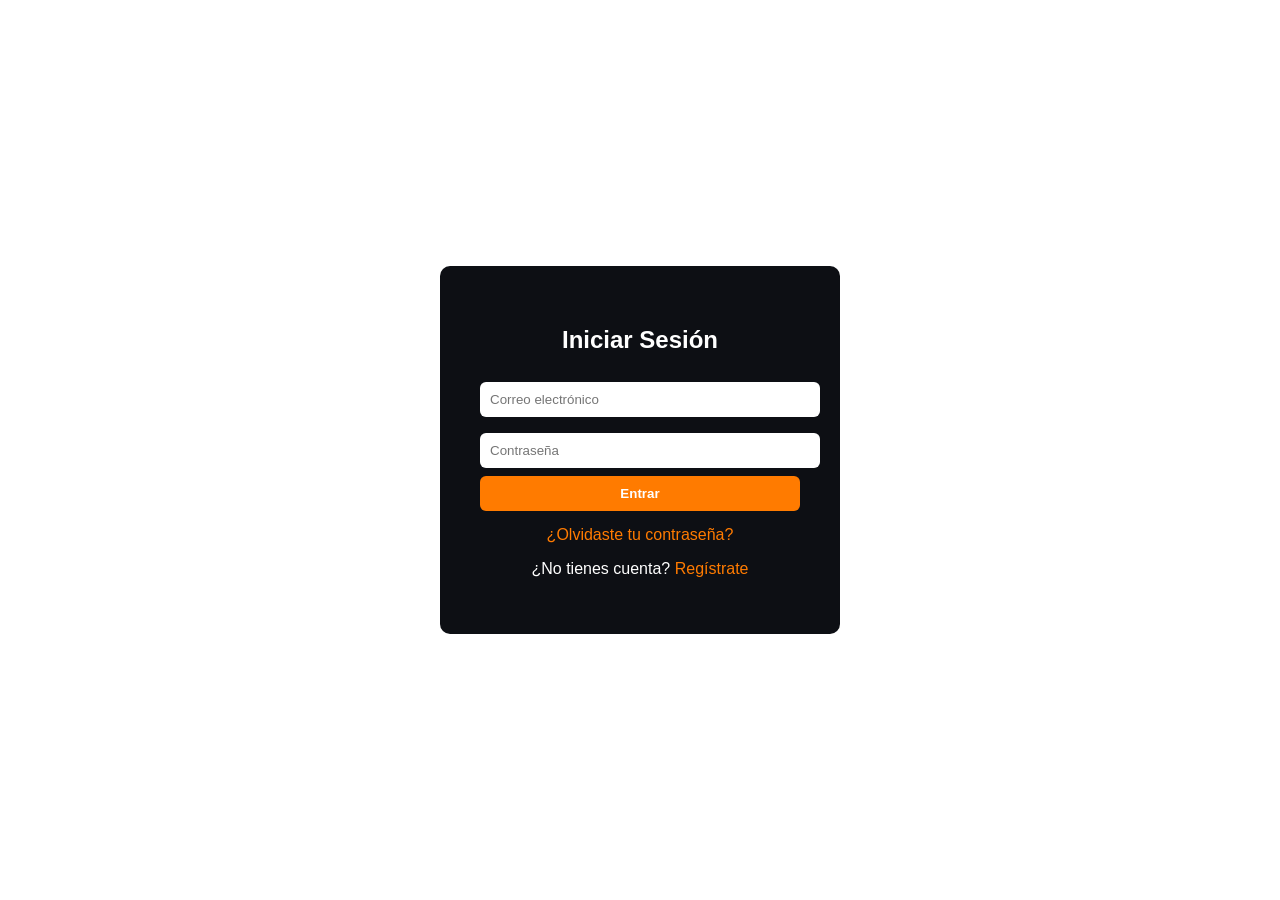
<file: carrito.html>
<!DOCTYPE html>
<html lang="es">
<head>
    <meta charset="UTF-8">
    <meta name="viewport" content="width=device-width, initial-scale=1.0">
    <title>Carrito - ZHANG Market</title>
    <link rel="stylesheet" href="carrito.css">
</head>
<body>

<div class="carrito-container">
    <h2>Mi Carrito</h2>

    <div id="listaCarrito"></div>

    <h3>Total: $<span id="total"></span></h3>

    <button class="btn" onclick="vaciarCarrito()">Vaciar carrito</button>
    <button class="btn comprar" onclick="comprar()">Comprar</button>
</div>

<script src="carrito.js"></script>
</body>
</html>
</file>
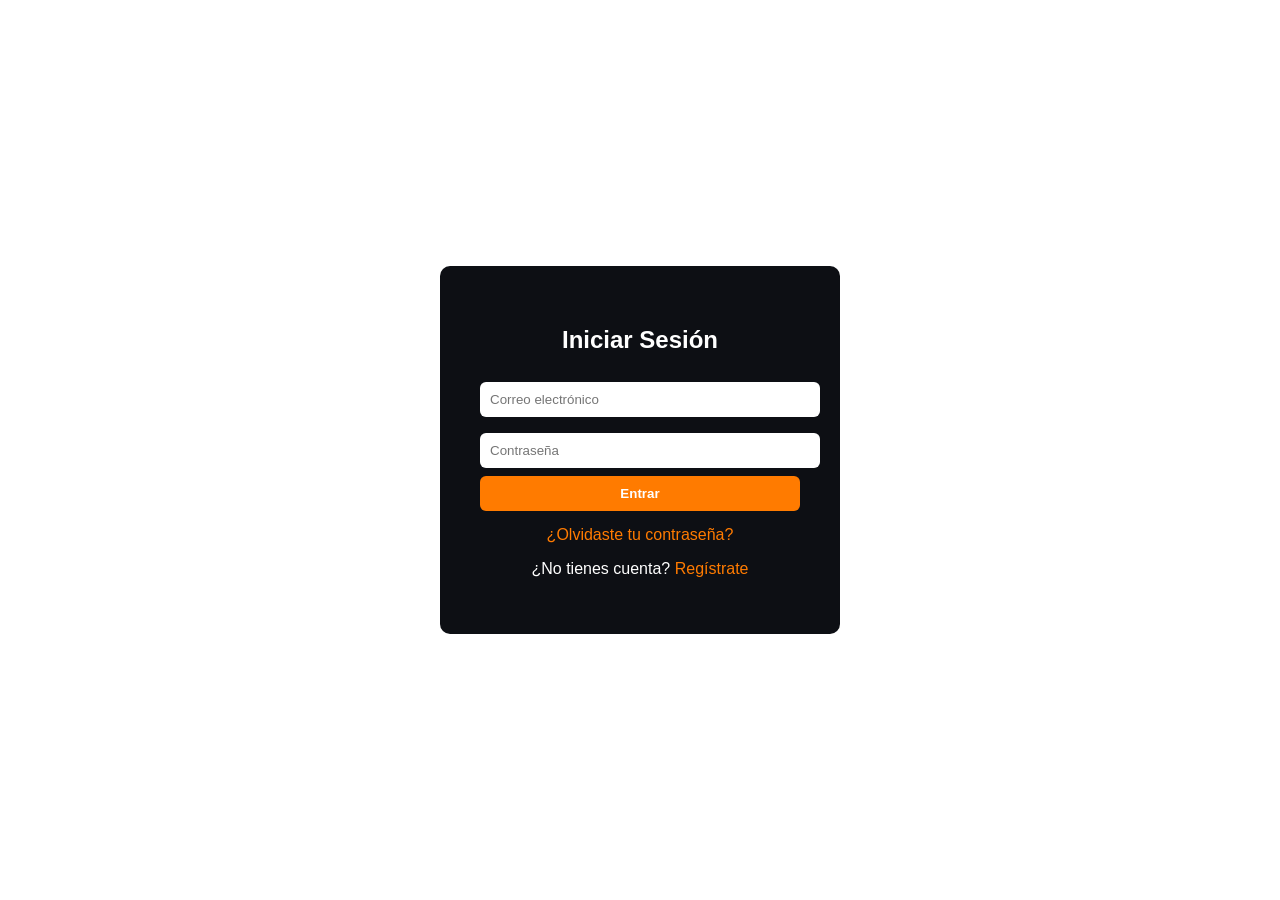
<file: login.html>
<!DOCTYPE html>
<html lang="es">
<head>
    <meta charset="UTF-8">
    <meta name="viewport" content="width=device-width, initial-scale=1.0">
    <title>Iniciar Sesión - ZHANG Market</title>
    <link rel="stylesheet" href="login.css">
</head>
<body>

<div class="login-container">
    <h2>Iniciar Sesión</h2>

    <input type="email" id="email" placeholder="Correo electrónico">
    <input type="password" id="password" placeholder="Contraseña">

    <button onclick="login()">Entrar</button>
<p class="link"><a href="recuperar.html">¿Olvidaste tu contraseña?</a></p>

    <p class="link">¿No tienes cuenta? <a href="registro.html">Regístrate</a></p>
</div>

<script src="login.js"></script>
    <script>
function login() {
    let email = document.getElementById("email").value;
    let pass = document.getElementById("password").value;

    let usuarios = JSON.parse(localStorage.getItem("usuarios")) || [];

    // BUSCAR USUARIO
    let user = usuarios.find(u => u.email === email && u.pass === pass);

    if (user) {
        localStorage.setItem("usuarioActivo", email);
        alert("Inicio de sesión exitoso");
        window.location.href = "index.html"; // o "carrito.html" si quieres ir directo
    } else {
        alert("Correo o contraseña incorrectos");
    }
}
</script>

</body>
</html>
</file>
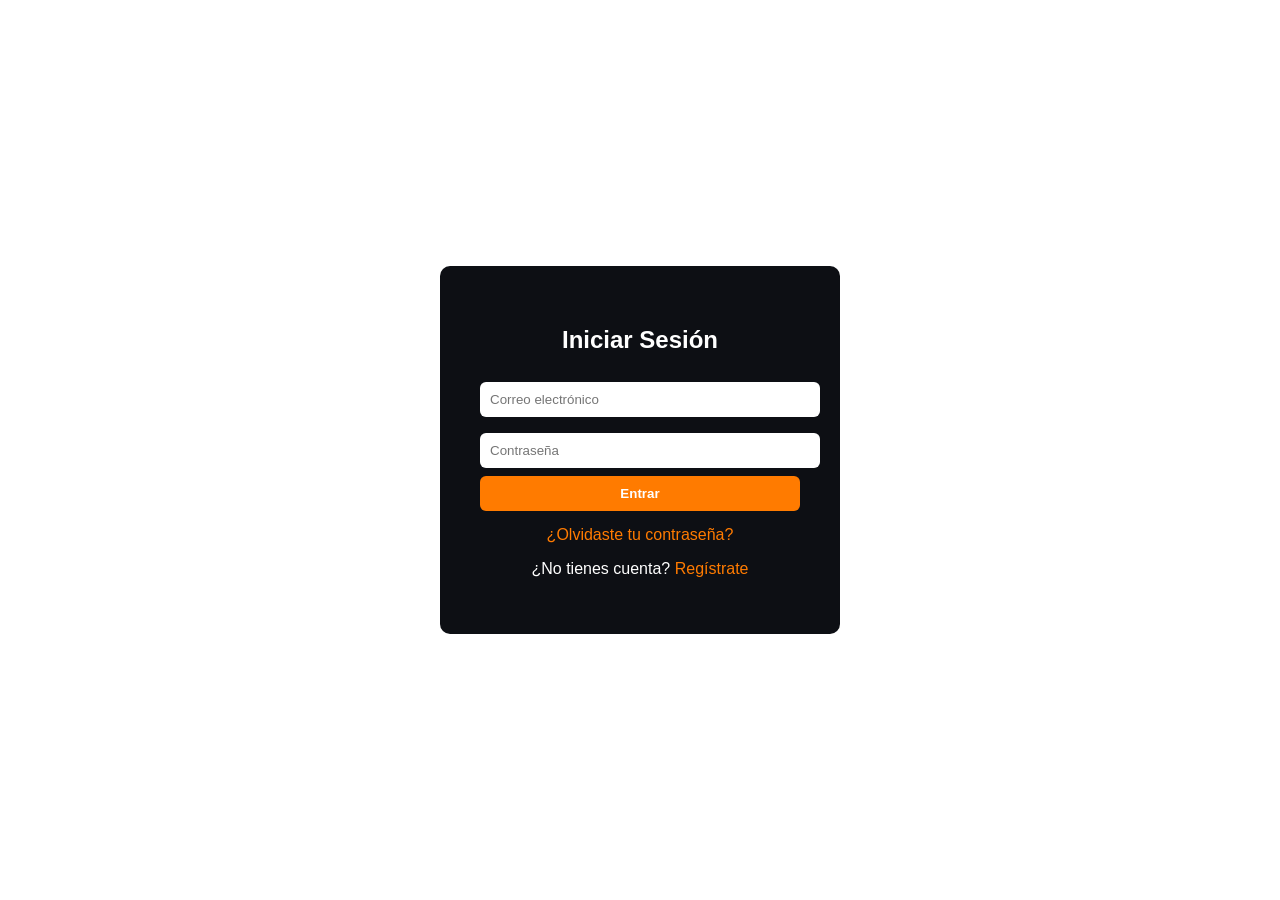
<file: pedidos.html>
<!DOCTYPE html>
<html lang="es">
<head>
    <meta charset="UTF-8">
    <meta name="viewport" content="width=device-width, initial-scale=1.0">
    <title>Mis Pedidos - ZHANG Market</title>
    <link rel="stylesheet" href="pedidos.css">
</head>
<body>

<div class="pedidos-container">
    <h2>Mis Pedidos</h2>

    <div id="listaPedidos"></div>

    <button class="btn" onclick="window.location.href='index.html'">Volver a la tienda</button>
</div>

<script src="pedidos.js"></script>
</body>
</html>
</file>
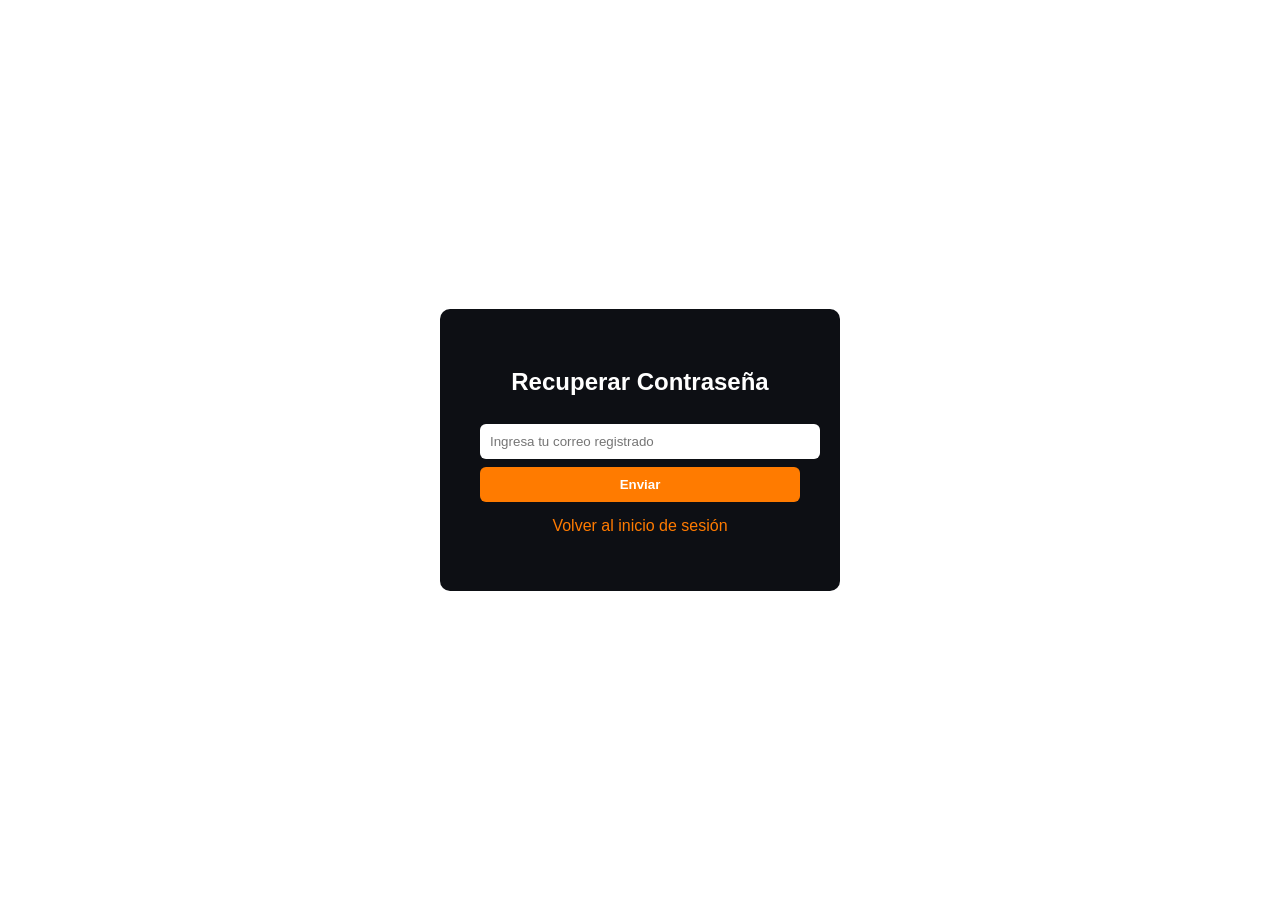
<file: recuperar.html>
<!DOCTYPE html>
<html lang="es">
<head>
    <meta charset="UTF-8">
    <meta name="viewport" content="width=device-width, initial-scale=1.0">
    <title>Recuperar Contraseña - ZHANG Market</title>
    <link rel="stylesheet" href="login.css">
</head>
<body>

<div class="login-container">
    <h2>Recuperar Contraseña</h2>

    <input type="email" id="email" placeholder="Ingresa tu correo registrado">

    <button onclick="recuperar()">Enviar</button>

    <p class="link"><a href="login.html">Volver al inicio de sesión</a></p>
</div>

<script>
function registrar() {
    let email = document.getElementById("email").value;
    let pass = document.getElementById("password").value;

    // VALIDACIÓN DE CAMPOS VACÍOS
    if (email === "" || pass === "") {
        alert("Completa todos los campos");
        return;
    }

    // VALIDACIÓN DE CORREO (formato correcto)
    let regexCorreo = /^[^\s@]+@[^\s@]+\.[^\s@]+$/;
    if (!regexCorreo.test(email)) {
        alert("Ingresa un correo válido (ejemplo: nombre@gmail.com)");
        return;
    }

    // VALIDACIÓN DE CONTRASEÑA FUERTE
    let regexPass = /^(?=.*[A-Z])(?=.*\d)(?=.*[!@#$%^&*]).{6,}$/;

    if (!regexPass.test(pass)) {
        alert("La contraseña debe tener:\n- Al menos 6 caracteres\n- Una mayúscula\n- Un número\n- Un símbolo (!@#$%^&*)");
        return;
    }

    // GUARDAR DATOS
    localStorage.setItem("userEmail", email);
    localStorage.setItem("userPass", pass);

    alert("Cuenta creada con éxito");
    window.location.href = "login.html";
}

</script>

</body>
</html>
</file>
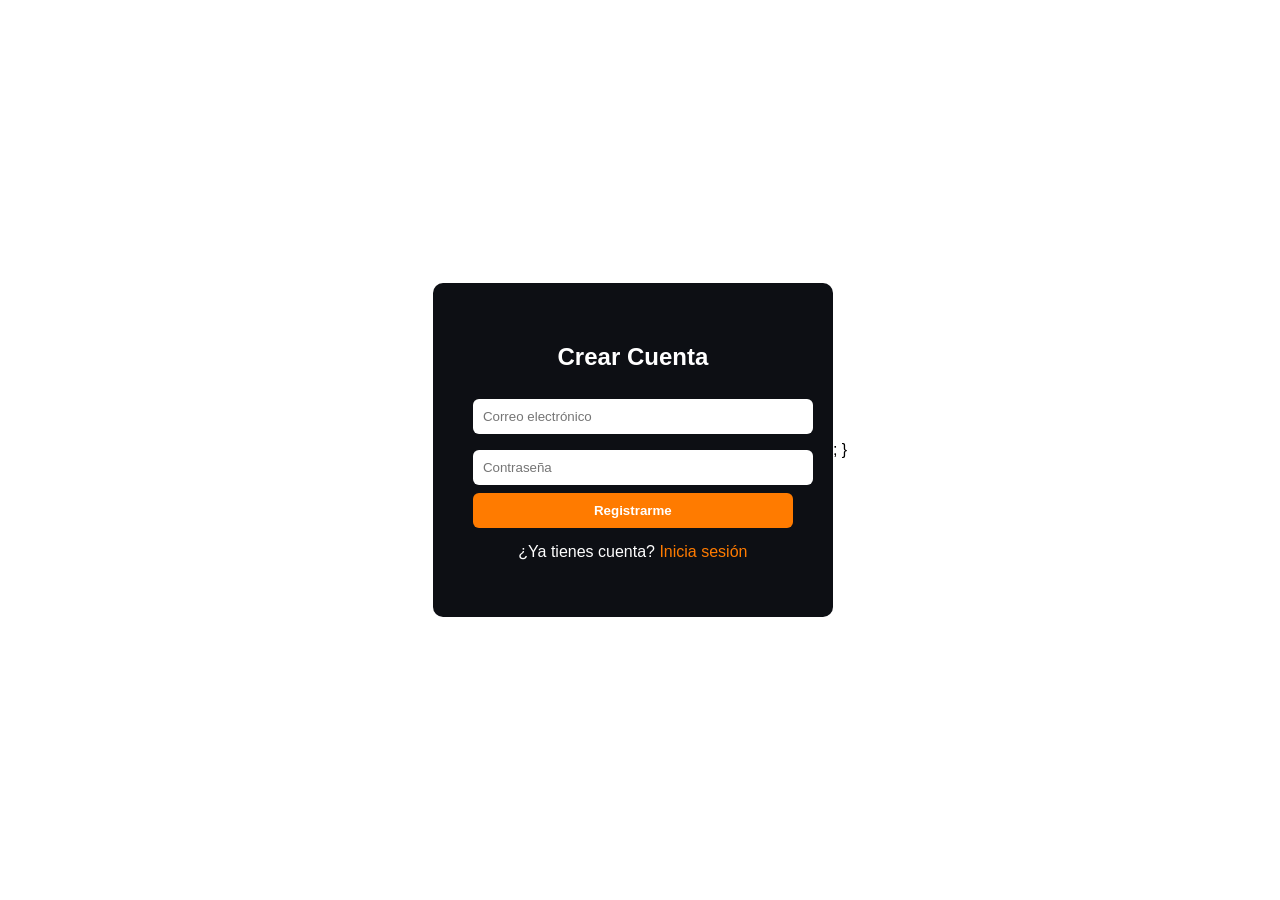
<file: registro.html>
<!DOCTYPE html>
<html lang="es">
<head>
    <meta charset="UTF-8">
    <meta name="viewport" content="width=device-width, initial-scale=1.0">
    <title>Registro - ZHANG Market</title>
    <link rel="stylesheet" href="login.css">
</head>
<body>

<div class="login-container">
    <h2>Crear Cuenta</h2>

    <input type="email" id="email" placeholder="Correo electrónico">
    <input type="password" id="password" placeholder="Contraseña">

    <button onclick="registrar()">Registrarme</button>

    <p class="link">¿Ya tienes cuenta? <a href="login.html">Inicia sesión</a></p>
</div>
;
}

<script>
function registrar() {
    let email = document.getElementById("email").value;
    let pass = document.getElementById("password").value;

    // VALIDACIÓN DE CAMPOS VACÍOS
    if (email === "" || pass === "") {
        alert("Completa todos los campos");
        return;
    }

    // VALIDACIÓN DE CORREO
    let regexCorreo = /^[^\s@]+@[^\s@]+\.[^\s@]+$/;
    if (!regexCorreo.test(email)) {
        alert("Ingresa un correo válido (ejemplo: nombre@gmail.com)");
        return;
    }

    // VALIDACIÓN DE CONTRASEÑA FUERTE
    let regexPass = /^(?=.*[A-Z])(?=.*\d)(?=.*[!@#$%^&*]).{6,}$/;
    if (!regexPass.test(pass)) {
        alert("La contraseña debe tener:\n- Al menos 6 caracteres\n- Una mayúscula\n- Un número\n- Un símbolo (!@#$%^&*)");
        return;
    }

    // OBTENER USUARIOS EXISTENTES
    let usuarios = JSON.parse(localStorage.getItem("usuarios")) || [];

    // VERIFICAR SI YA EXISTE EL CORREO
    let existe = usuarios.find(u => u.email === email);
    if (existe) {
        alert("Este correo ya está registrado");
        return;
    }

    // GUARDAR NUEVO USUARIO
    usuarios.push({ email: email, pass: pass });
    localStorage.setItem("usuarios", JSON.stringify(usuarios));

    alert("Registro exitoso. Ahora puedes iniciar sesión.");
    window.location.href = "login.html";
}

</script>



</body>
</html>
</file>
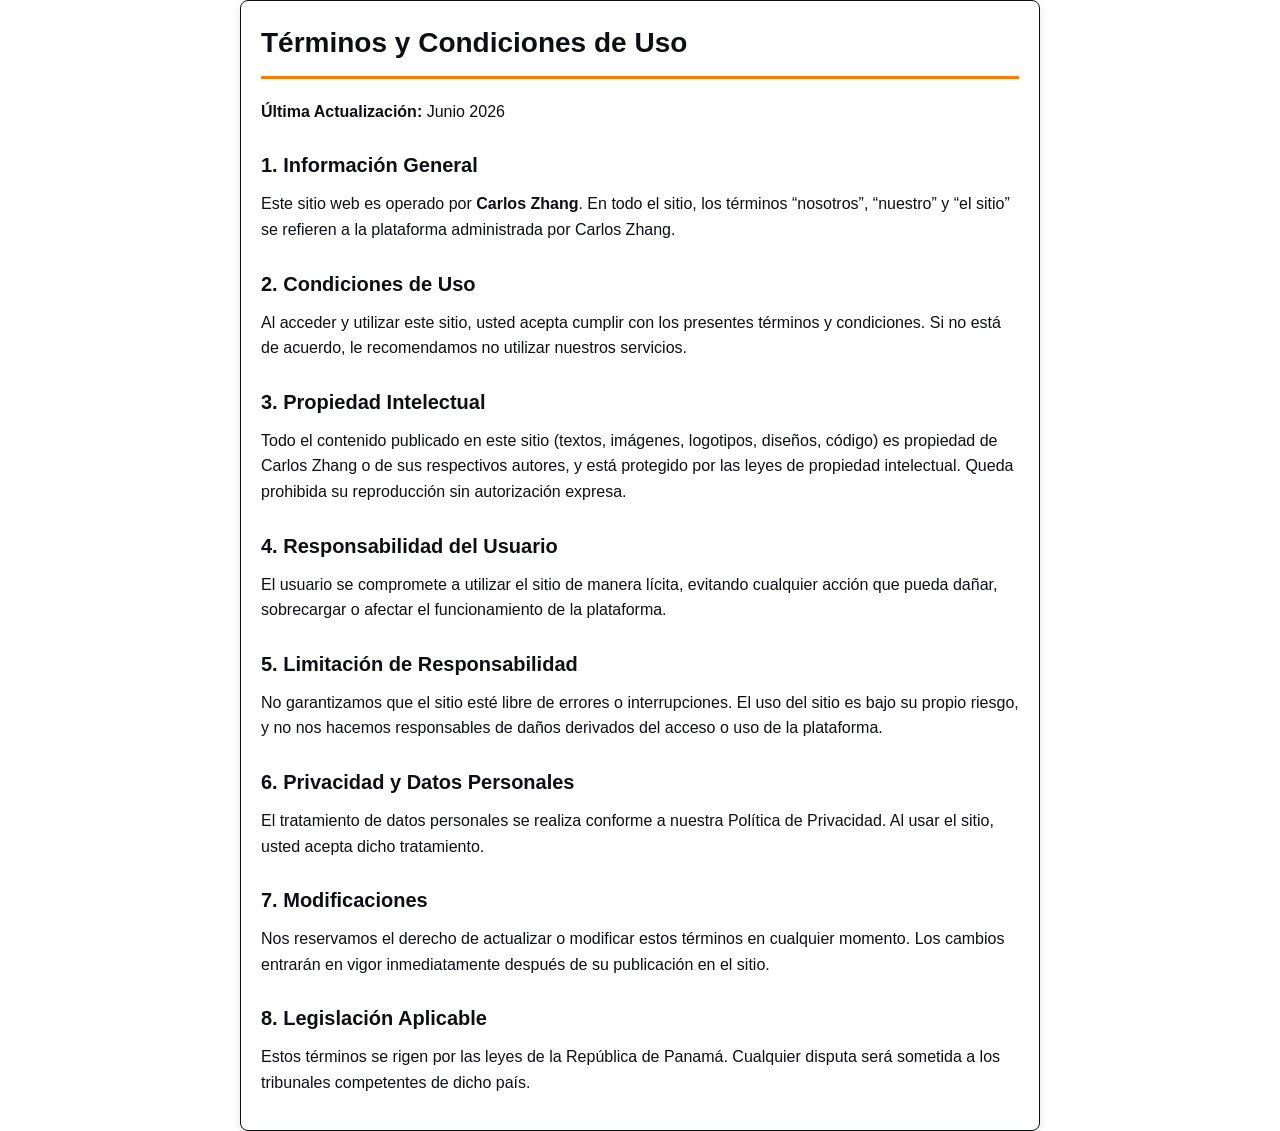
<file: terminos-y-condiciones.html>
<!DOCTYPE html>
<html lang="en">
<head>
    <meta charset="UTF-8">
    <meta name="viewport" content="width=device-width, initial-scale=1.0">
 
</header>
    <title>Términos y condiciones</title>
      <link rel="stylesheet" href="terminos-y-condiciones.css">
</head>
<body>
   <main style="max-width: 800px; margin: 0 auto; padding: 20px;">
  <h1>Términos y Condiciones de Uso</h1>
  <p><strong>Última Actualización:</strong> Junio 2026</p>

  <h2>1. Información General</h2>
  <p>Este sitio web es operado por <strong>Carlos Zhang</strong>. En todo el sitio, los términos “nosotros”, “nuestro” y “el sitio” se refieren a la plataforma administrada por Carlos Zhang.</p>

  <h2>2. Condiciones de Uso</h2>
  <p>Al acceder y utilizar este sitio, usted acepta cumplir con los presentes términos y condiciones. Si no está de acuerdo, le recomendamos no utilizar nuestros servicios.</p>

  <h2>3. Propiedad Intelectual</h2>
  <p>Todo el contenido publicado en este sitio (textos, imágenes, logotipos, diseños, código) es propiedad de Carlos Zhang o de sus respectivos autores, y está protegido por las leyes de propiedad intelectual. Queda prohibida su reproducción sin autorización expresa.</p>

  <h2>4. Responsabilidad del Usuario</h2>
  <p>El usuario se compromete a utilizar el sitio de manera lícita, evitando cualquier acción que pueda dañar, sobrecargar o afectar el funcionamiento de la plataforma.</p>

  <h2>5. Limitación de Responsabilidad</h2>
  <p>No garantizamos que el sitio esté libre de errores o interrupciones. El uso del sitio es bajo su propio riesgo, y no nos hacemos responsables de daños derivados del acceso o uso de la plataforma.</p>

  <h2>6. Privacidad y Datos Personales</h2>
  <p>El tratamiento de datos personales se realiza conforme a nuestra Política de Privacidad. Al usar el sitio, usted acepta dicho tratamiento.</p>

  <h2>7. Modificaciones</h2>
  <p>Nos reservamos el derecho de actualizar o modificar estos términos en cualquier momento. Los cambios entrarán en vigor inmediatamente después de su publicación en el sitio.</p>

  <h2>8. Legislación Aplicable</h2>
  <p>Estos términos se rigen por las leyes de la República de Panamá. Cualquier disputa será sometida a los tribunales competentes de dicho país.</p>
</main>

</body>
</html>
</file>
<file: carrito.css>
body {
    margin: 0;
    font-family: 'Segoe UI', sans-serif;
    background: #ffffff;
    display: flex;
    justify-content: center;
    padding-top: 40px;
}

.carrito-container {
    background: #0d0f14;
    color: white;
    padding: 30px;
    width: 400px;
    border-radius: 10px;
}

#listaCarrito div {
    background: white;
    color: #0d0f14;
    padding: 10px;
    border-radius: 6px;
    margin-bottom: 10px;
    display: flex;
    justify-content: space-between;
}

.btn {
    width: 100%;
    padding: 12px;
    background: #ff7b00;
    border: none;
    border-radius: 6px;
    color: white;
    font-weight: bold;
    cursor: pointer;
    margin-top: 10px;
}

.comprar {
    background: #0d0f14;
    border: 2px solid #ff7b00;
}
</file>
<file: login.css>
body {
    margin: 0;
    font-family: 'Segoe UI', sans-serif;
    background: #ffffff;
    display: flex;
    justify-content: center;
    align-items: center;
    height: 100vh;
}

.login-container {
    background: #0d0f14;
    padding: 40px;
    border-radius: 10px;
    width: 320px;
    text-align: center;
    color: white;
}

.login-container h2 {
    margin-bottom: 20px;
}

.login-container input {
    width: 100%;
    padding: 10px;
    margin: 8px 0;
    border: none;
    border-radius: 6px;
}

.login-container button {
    width: 100%;
    padding: 10px;
    background: #ff7b00;
    border: none;
    border-radius: 6px;
    cursor: pointer;
    color: white;
    font-weight: bold;
}

.link {
    margin-top: 15px;
}

.link a {
    color: #ff7b00;
    text-decoration: none;
}
</file>
<file: pedidos.css>
body {
    margin: 0;
    font-family: 'Segoe UI', sans-serif;
    background: #ffffff;
    display: flex;
    justify-content: center;
    padding-top: 40px;
}

.pedidos-container {
    background: #0d0f14;
    color: white;
    padding: 30px;
    width: 450px;
    border-radius: 10px;
}

.pedido {
    background: white;
    color: #0d0f14;
    padding: 15px;
    border-radius: 8px;
    margin-bottom: 15px;
}

.pedido h3 {
    margin: 0 0 10px 0;
}

.btn {
    width: 100%;
    padding: 12px;
    background: #ff7b00;
    border: none;
    border-radius: 6px;
    color: white;
    font-weight: bold;
    cursor: pointer;
    margin-top: 10px;
}
</file>
<file: terminos-y-condiciones.css>
/* ====== RESET ====== */
* {
    margin: 0;
    padding: 0;
    box-sizing: border-box;
}

body {
    margin: 0;
    font-family: 'Segoe UI', sans-serif;
    background: #ffffff; /* fondo blanco */
    color: #0d0f14; /* texto negro */
    line-height: 1.6;
}

/* ====== CONTENEDOR PRINCIPAL ====== */
main {
    max-width: 800px;
    margin: 40px auto;
    padding: 20px;
    background: #ffffff;
    border: 1px solid #0d0f14;
    border-radius: 8px;
    box-shadow: 0 2px 8px rgba(0,0,0,0.1);
}

/* ====== TITULOS ====== */
h1 {
    font-size: 28px;
    margin-bottom: 20px;
    color: #0d0f14; /* título negro */
    border-bottom: 3px solid #ff7b00; /* acento naranja */
    padding-bottom: 10px;
}

h2 {
    font-size: 20px;
    margin-top: 25px;
    margin-bottom: 10px;
    color: #0d0f14; /* subtítulo negro */
}

/* ====== PARRAFOS ====== */
p {
    margin-bottom: 15px;
    font-size: 16px;
    color: #0d0f14; /* texto negro */
}

/* ====== ENLACES ====== */
a {
    color: #ff7b00; /* naranja para destacar */
    text-decoration: none;
    font-weight: bold;
}

a:hover {
    text-decoration: underline;
}

/* ====== FOOTER ====== */
.footer {
    background: #0d0f14; /* negro */
    color: white;
    text-align: center;
    padding: 20px;
    margin-top: 40px;
}

.footer a {
    color: #ff7b00;
}
</file>
